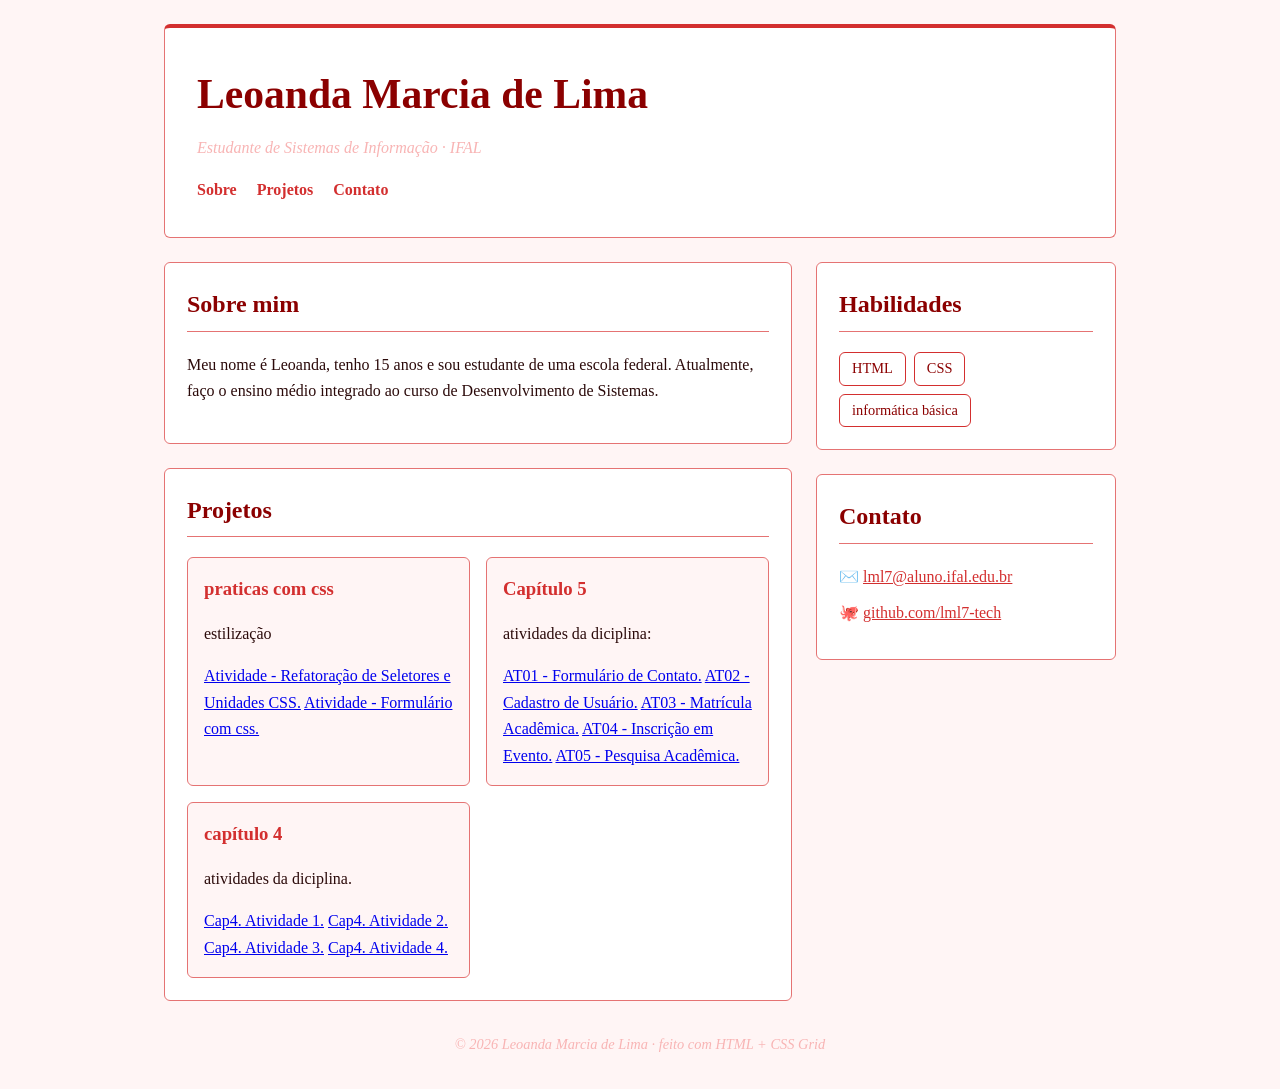
<file: index.html>
<!DOCTYPE html>
<!-- ============================================================
     TEMPLATE — Página pessoal com CSS Grid
     Programação Web / Introdução às Tecnologias Web — IFAL

     COMO USAR:
     1) Copie ESTE index.html para o seu repositório (não mude a estrutura).
     2) Escolha UM dos 3 temas de CSS (tema-1-indigo.css, tema-2-escuro.css
        ou tema-3-editorial.css) e salve-o no seu projeto como  estilo.css
        (é o nome que este HTML carrega logo abaixo).
     3) Troque os textos marcados com "TROQUE" pelo seu conteúdo.

     IMPORTANTE: o LAYOUT é feito com CSS Grid e é o mesmo nos 3 temas.
     Você escolhe a APARÊNCIA (fonte, cores, bordas), não o layout.
     ============================================================ -->
<html lang="pt-BR">

<head>
  <meta charset="UTF-8">
  <meta name="viewport" content="width=device-width, initial-scale=1.0">
  <title>Página Pessoal — Seu Nome</title>
  <!-- Salve o tema escolhido como "estilo.css" (mesma pasta deste arquivo) -->
  <link rel="stylesheet" href="estilo.css">
</head>

<body>
  <div class="pagina">

    <!-- ====== CABEÇALHO — TROQUE pelo seu nome e sua frase ====== -->
    <header class="cabecalho">
      <h1>Leoanda Marcia de Lima</h1>
      <p>Estudante de Sistemas de Informação · IFAL</p>
      <nav>
        <a href="#sobre">Sobre</a>
        <a href="#projetos">Projetos</a>
        <a href="#contato">Contato</a>
      </nav>
    </header>

    <!-- ====== CONTEÚDO PRINCIPAL ====== -->
    <main class="principal">
      <section id="sobre" class="cartao">
        <h2>Sobre mim</h2>
        <!-- TROQUE por uma breve apresentação sua -->
        <p>Meu nome é Leoanda, tenho 15 anos e sou estudante de uma escola federal.
           Atualmente, faço o ensino médio integrado ao curso de Desenvolvimento de Sistemas.</p>
      </section>

      <section id="projetos" class="cartao">
        <h2>Projetos</h2>
        <!-- Galeria com Grid: cada .projeto é um card; adicione/remova à vontade -->
        <div class="projetos">
          <article class="projeto">
            <h3>praticas com css</h3>
            <p> estilização</p>
            <a href="Cap07/atv01.html">Atividade - Refatoração de Seletores e Unidades CSS.</a>
           <a href="atividade-css01-sala">Atividade - Formulário com css.</a>
      
          </article>
          <article class="projeto">
            <h3>Capítulo 5</h3>
            <p>atividades da diciplina:</p>
            <a href="Cap5-at01.html">AT01 - Formulário de Contato.</a>
            <a href="Cap5-at02.html">AT02 - Cadastro de Usuário.</a>
            <a href="Cap5-at03.html">AT03 - Matrícula Acadêmica.</a>
            <a href="Cap5-at04.html">AT04 - Inscrição em Evento.</a>
            <a href="Cap5-at05.html">AT05 - Pesquisa Acadêmica.</a>
          </article>
          <article class="projeto">
            <h3>capítulo 4</h3>
            <p> atividades da diciplina.</p>
            <a href="capitulo04-at1.html">Cap4. Atividade 1.</a>
            <a href="capitulo04-at2.html">Cap4. Atividade 2.</a>
            <a href="capitulo04-at3.html">Cap4. Atividade 3.</a>
            <a href="capitulo04-at4.html">Cap4. Atividade 4.</a>
          </article>
        </div>
      </section>
    </main>

    <!-- ====== BARRA LATERAL ====== -->
    <aside class="lateral">
      <section class="cartao">
        <h2>Habilidades</h2>
        <!-- TROQUE pelas suas habilidades -->
        <ul class="habilidades">
          <li>HTML</li>
          <li>CSS</li>
          <li>informática básica</li>
        </ul>
      </section>

      <section id="contato" class="cartao">
        <h2>Contato</h2>
        <!-- TROQUE pelos seus links -->
        <ul class="contato">
          <li>✉️ <a href="mailto:lml7@aluno.ifal.edu.br">lml7@aluno.ifal.edu.br</a></li>
          <li>🐙 <a href="https://github.com/lml7-tech">github.com/lml7-tech</a></li>
        </ul>
      </section>
    </aside>

    <!-- ====== RODAPÉ — TROQUE o nome ====== -->
    <footer class="rodape">© 2026 Leoanda Marcia de Lima · feito com HTML + CSS Grid</footer>

  </div>
</body>

</html>
</file>
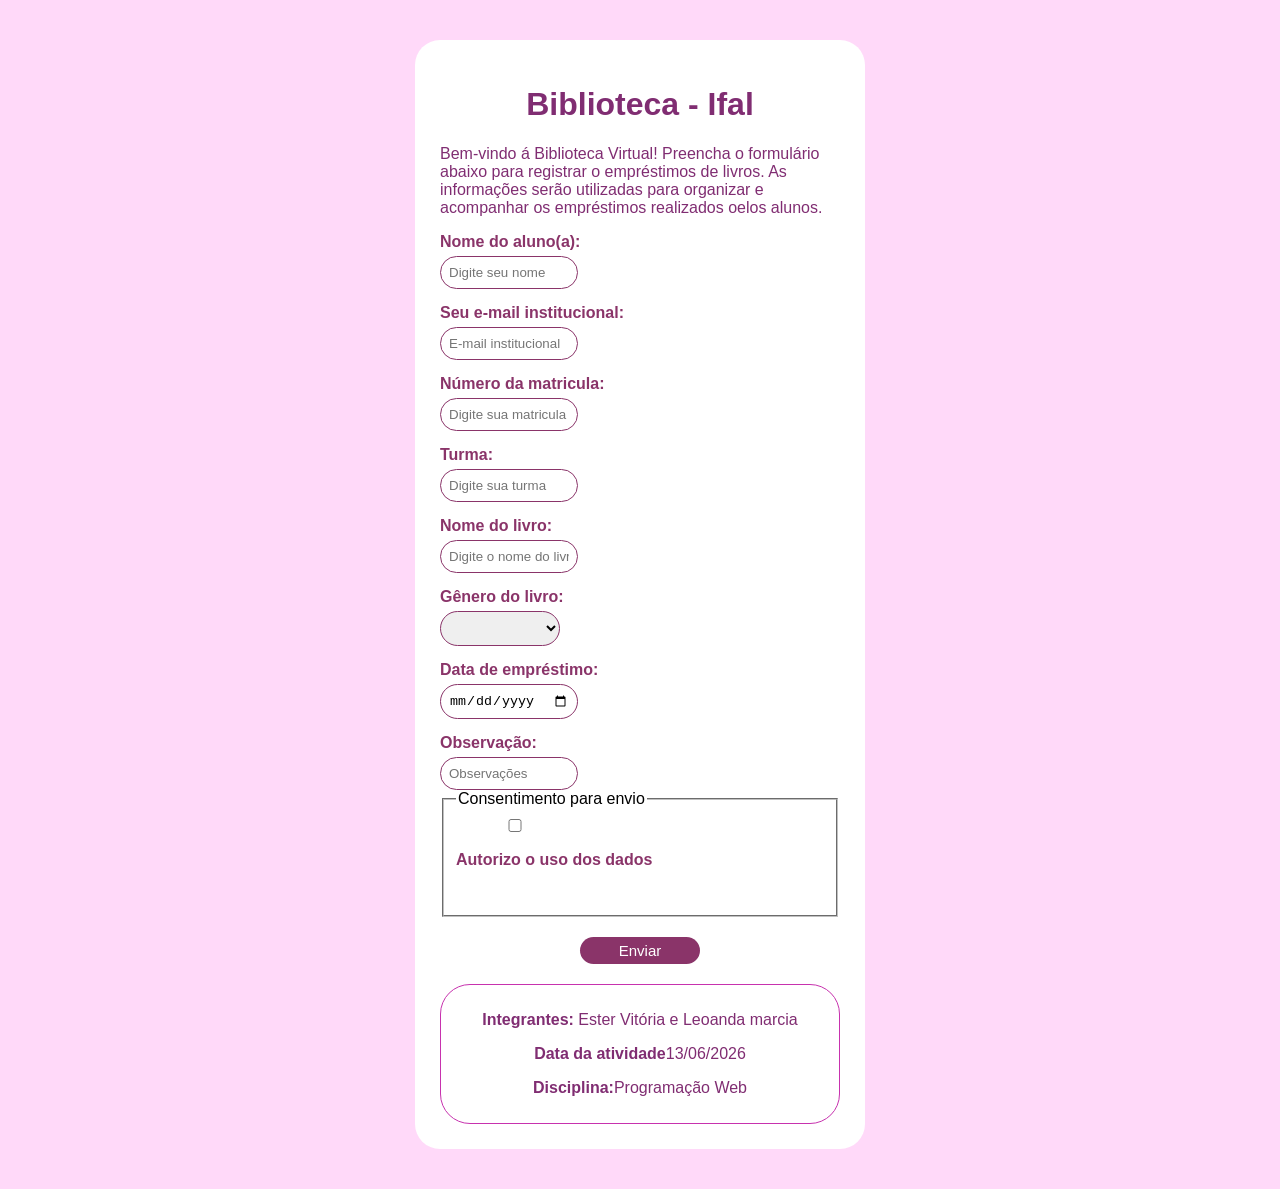
<file: atividade-css01-sala/index.html>
<!DOCTYPE html>
<html lang="pt-BR">
<head>
<meta charset="UTF-8">
<title> Formulario da biblioteca</title>
<link rel="stylesheet" href="style.css">
</head>

<body>
    <div class="container">
   <h1>Biblioteca - Ifal</h1>
		<p> Bem-vindo á Biblioteca Virtual! Preencha o formulário abaixo para registrar o empréstimos de livros.
		As informações serão utilizadas para organizar e acompanhar os empréstimos realizados oelos alunos.</p>
    <form>
      <label for="nome"> Nome do aluno(a): </label>
      <input type="text" id="nome" name="nome" placeholder="Digite seu nome">

		<label for="nome">Seu e-mail institucional: </label>
      <input type="text" id="e-mail" name="e-mail" placeholder="E-mail institucional">

		<label for="nome">Número da matricula: </label>
      <input type="text" id="matricula" name="madricula" placeholder="Digite sua matricula">
       
        <label for="turma"> Turma: </label>
      <input type="text" id="turma" placeholder="Digite sua turma">
     
      <label for="livro"> Nome do livro: </label>
      <input type="text" id="livro" placeholder="Digite o nome do livro">
      <label for="genero"> Gênero do livro: </label>
      <select id="genero" name="genero">
       
	<option> </option>
    <option> Romace </option>
    <option> Suspense </option>
    <option> Fantasia </option>
    <option> Terror </option>
	<option> Aventura </option>
	<option> Didático </option>
	 <option> outro </option>
        </select>

	<label for="data">Data de empréstimo:</label>
	<input type="date" id="data" required>
     

     
      <label for="obervacao"> Observação:</label>
         <input type="text" id="observacao" name="observacao" placeholder="Observações">

		<fieldset>
        <legend>Consentimento para envio</legend>

        <input type="checkbox" id="consentimento" name="consentimento" required>
        <label for="consentimento">Autorizo o uso dos dados</label><br><br>

        <input type="hidden" name="pesquisa_id" value="PWEB1-2026-1">

       
    </fieldset>

       
      <button type="submit"> Enviar </button>
       <footer>
		   <p><strong>Integrantes:</strong> Ester Vitória e Leoanda marcia</p>
		   <p><strong>Data da atividade</strong>13/06/2026</p>
		   <p><strong>Disciplina:</strong>Programação Web</p>
	   </footer>
     
    </form>
   </div>
   
  </body>
</html>
</file>
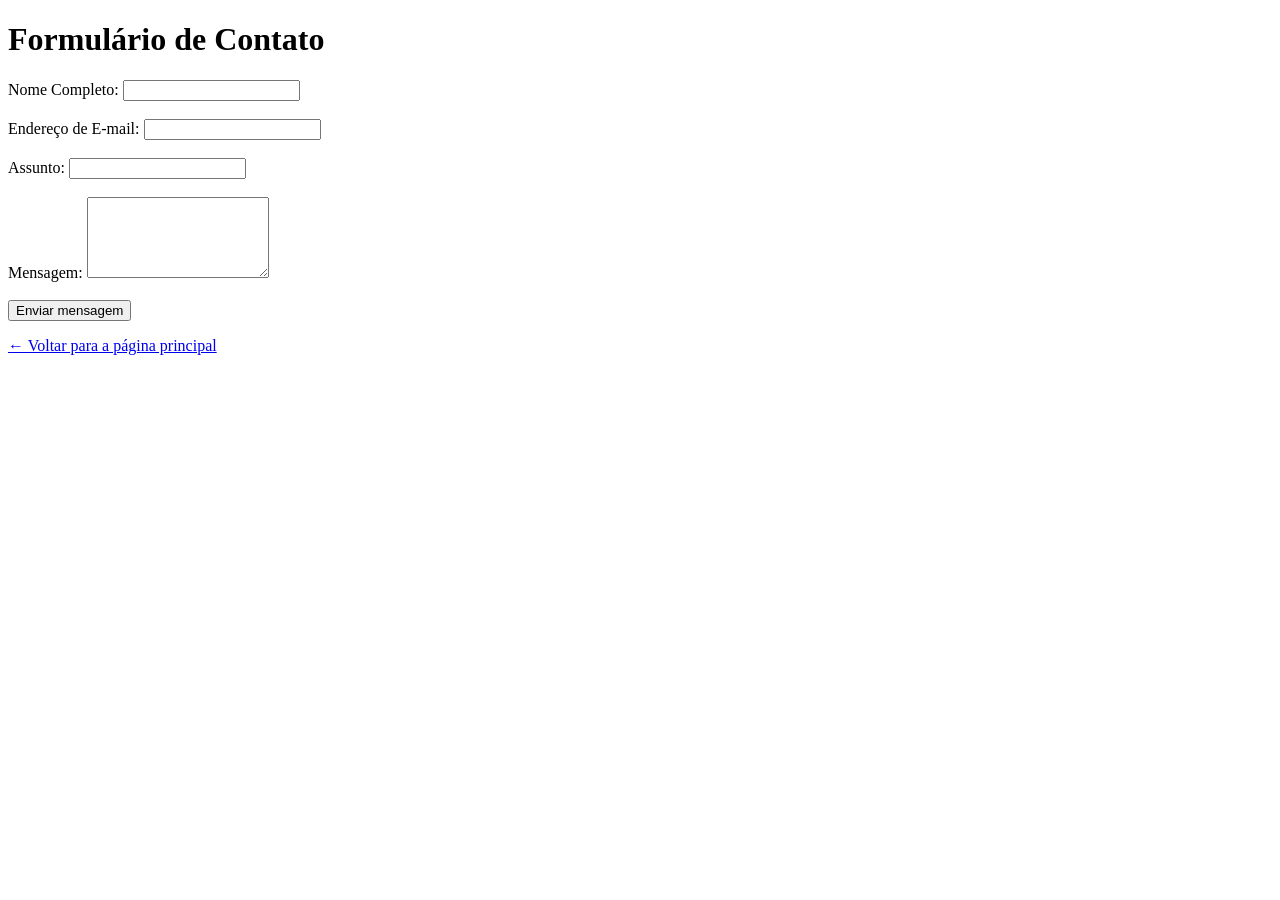
<file: Cap5-at01.html>
<!DOCTYPE html> 
<html lang="pt-BR">
 <head>
 <meta charset="UTF-8">
 <meta name="viewport" content="width=device-width, initial-scale=1.0">
 <title>AT01 — Formulário de Contato Simples</title>
 </head> 
<body>
 <h1>Formulário de Contato</h1>
 <form action="https://httpbin.org/get" method="get">
 <div>
 <label desert for="txt-nome">Nome Completo:</label>
 <input type="text" id="txt-nome" name="nome">
 </div>
 <br> 
<div>
 <label for="txt-email">Endereço de E-mail:</label> 
<input type="email" id="txt-email" name="email">
 </div>
 <br> 
<div> 
<label for="txt-assunto">Assunto:</label>
 <input type="text" id="txt-assunto" name="assunto"> 
</div> <br> <div> <label for="txt-mensagem">Mensagem:</label>
 <textarea id="txt-mensagem" name="mensagem" rows="5">
</textarea>
 </div> 
<br>

<div>
	<button type="submit">Enviar mensagem</button>
</div>

</form>
	<p><a href="../index.html">&larr; Voltar para a página principal</a></p>

</body>
</html>
</file>
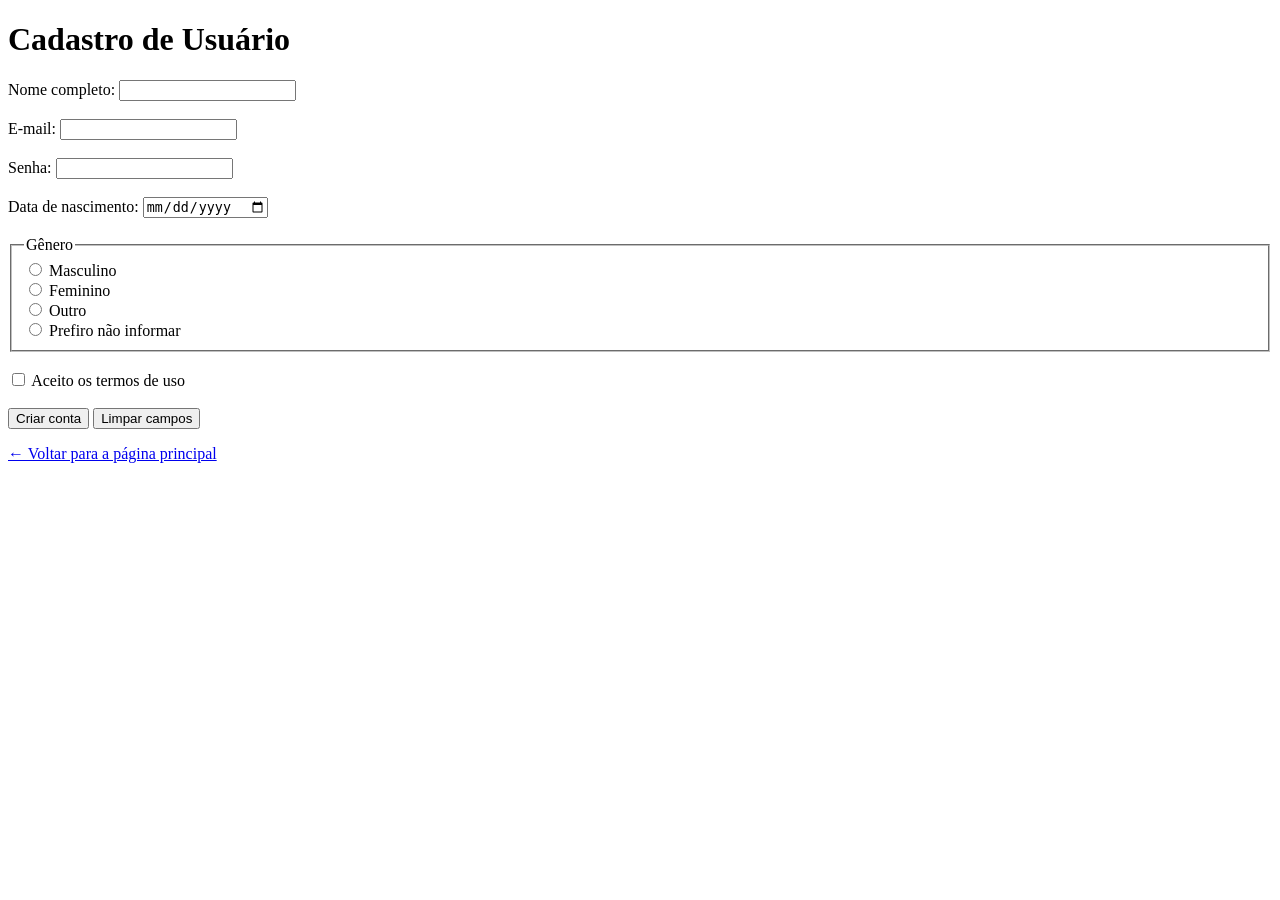
<file: Cap5-at02.html>
<!DOCTYPE html>
<html lang="pt-BR">
<head>
    <meta charset="UTF-8">
    <meta name="viewport" content="width=device-width, initial-scale=1.0">
    <title>AT02 — Cadastro de Usuário</title>
</head>
<body>

    <h1>Cadastro de Usuário</h1>

    <form action="https://httpbin.org/post" method="post">

        <div>
            <label for="txt-nome">Nome completo:</label>
            <input type="text" id="txt-nome" name="nome" required minlength="3">
        </div>
        <br>

        <div>
            <label for="txt-email">E-mail:</label>
            <input type="email" id="txt-email" name="email" required>
        </div>
        <br>

        <div>
            <label for="txt-senha">Senha:</label>
            <input type="password" id="txt-senha" name="senha" required minlength="8">
        </div>
        <br>

        <div>
            <label for="txt-nascimento">Data de nascimento:</label>
            <input type="date" id="txt-nascimento" name="nascimento" required>
        </div>
        <br>

        <fieldset>
            <legend>Gênero</legend>
            
            <div>
                <input type="radio" id="rad-masculino" name="genero" value="masculino">
                <label for="rad-masculino">Masculino</label>
            </div>
            
            <div>
                <input type="radio" id="rad-feminino" name="genero" value="feminino">
                <label for="rad-feminino">Feminino</label>
            </div>
            
            <div>
                <input type="radio" id="rad-outro" name="genero" value="outro">
                <label for="rad-outro">Outro</label>
            </div>
            
            <div>
                <input type="radio" id="rad-prefiro-nao-informar" name="genero" value="prefiro_nao_informar">
                <label for="rad-prefiro-nao-informar">Prefiro não informar</label>
            </div>
        </fieldset>
        <br>

        <div>
            <input type="checkbox" id="chk-aceite" name="text" value="sim" required>
            <label for="chk-aceite">Aceito os termos de uso</label>
        </div>
        <br>

        <div>
            <button type="submit">Criar conta</button>
            <button type="reset">Limpar campos</button>
        </div>

    </form>

<p><a href="../index.html">&larr; Voltar para a página principal</a></p>

</body>
</html>
</file>
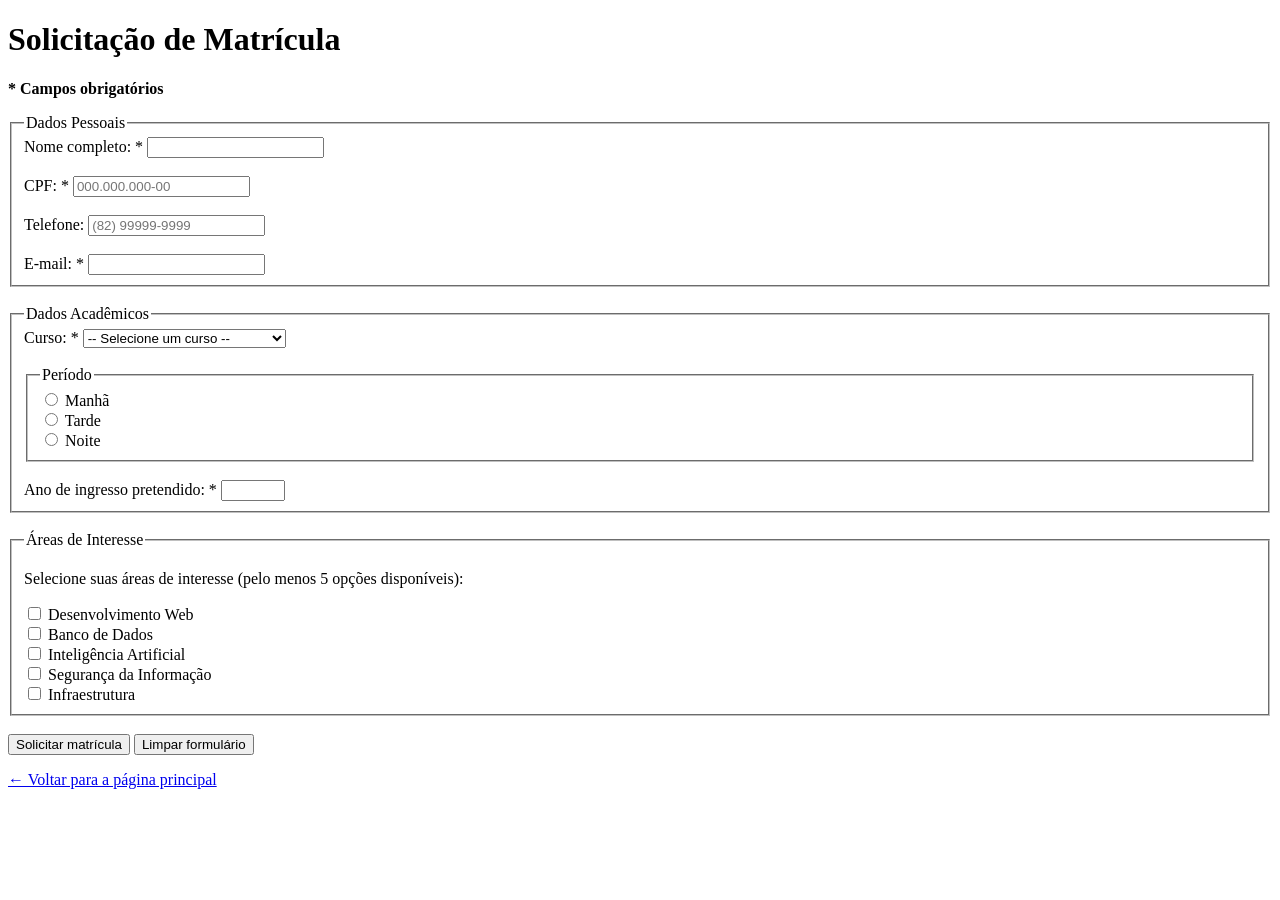
<file: Cap5-at03.html>
<!DOCTYPE html>
<html lang="pt-BR">
<head>
    <meta charset="UTF-8">
    <meta name="viewport" content="width=device-width, initial-scale=1.0">
    <title>AT03 — Formulário de Matrícula Acadêmica</title>
</head>
<body>

    <h1>Solicitação de Matrícula</h1>
    
    <p><strong>* Campos obrigatórios</strong></p>

    <form action="https://httpbin.org/post" method="post">

        <fieldset>
            <legend>Dados Pessoais</legend>
            
            <div>
                <label for="txt-nome">Nome completo: *</label>
                <input type="text" id="txt-nome" name="nome" required minlength="5" maxlength="100">
            </div>
            <br>

            <div>
                <label for="txt-cpf">CPF: *</label>
                <input type="text" id="txt-cpf" name="cpf" required 
                       pattern="\d{3}\.\d{3}\.\d{3}-\d{2}" 
                       placeholder="000.000.000-00" 
                       title="CPF no formato 000.000.000-00">
            </div>
            <br>

            <div>
                <label for="txt-telefone">Telefone:</label>
                <input type="tel" id="txt-telefone" name="telefone" 
                       pattern="\(\d{2}\)\s\d{4,5}-\d{4}" 
                       placeholder="(82) 99999-9999">
            </div>
            <br>

            <div>
                <label for="txt-email">E-mail: *</label>
                <input type="email" id="txt-email" name="email" required>
            </div>
        </fieldset>
        <br>

        <fieldset>
            <legend>Dados Acadêmicos</legend>
            
            <div>
                <label for="sel-curso">Curso: *</label>
                <select id="sel-curso" name="curso" required>
                    <option value="">-- Selecione um curso --</option>
                    
                    <optgroup label="Computação">
                        <option value="sistemas_de_informacao">Sistemas de Informação</option>
                        <option value="ciencia_da_computacao">Ciência da Computação</option>
                        <option value="engenharia_da_computacao">Engenharia da Computação</option>
                    </optgroup>
                    
                    <optgroup label="Gestão">
                        <option value="administracao">Administração</option>
                        <option value="ciencias_contabeis">Ciências Contábeis</option>
                    </optgroup>
                </select>
            </div>
            <br>

            <fieldset>
                <legend>Período</legend>
                <div>
                    <input type="radio" id="rad-manha" name="periodo" value="manha">
                    <label for="rad-manha">Manhã</label>
                </div>
                <div>
                    <input type="radio" id="rad-tarde" name="periodo" value="tarde">
                    <label for="rad-tarde">Tarde</label>
                </div>
                <div>
                    <input type="radio" id="rad-noite" name="periodo" value="noite">
                    <label for="rad-noite">Noite</label>
                </div>
            </fieldset>
            <br>

            <div>
                <label for="num-ingresso">Ano de ingresso pretendido: *</label>
                <input type="number" id="num-ingresso" name="ano_ingresso" min="2025" max="2030" required>
            </div>
        </fieldset>
        <br>

        <fieldset>
            <legend>Áreas de Interesse</legend>
            <p>Selecione suas áreas de interesse (pelo menos 5 opções disponíveis):</p>
            
            <div>
                <input type="checkbox" id="chk-devweb" name="interesses[]" value="desenvolvimento_web">
                <label for="chk-devweb">Desenvolvimento Web</label>
            </div>
            <div>
                <input type="checkbox" id="chk-bd" name="interesses[]" value="banco_de_dados">
                <label for="chk-bd">Banco de Dados</label>
            </div>
            <div>
                <input type="checkbox" id="chk-ia" name="interesses[]" value="inteligencia_artificial">
                <label for="chk-ia">Inteligência Artificial</label>
            </div>
            <div>
                <input type="checkbox" id="chk-seg" name="interesses[]" value="seguranca_da_informacao">
                <label for="chk-seg">Segurança da Informação</label>
            </div>
            <div>
                <input type="checkbox" id="chk-infra" name="interesses[]" value="infraestrutura">
                <label for="chk-infra">Infraestrutura</label>
            </div>
        </fieldset>
        <br>

        <div>
            <button type="submit">Solicitar matrícula</button>
            <button type="reset">Limpar formulário</button>
        </div>

    </form>
    
<p><a href="../index.html">&larr; Voltar para a página principal</a></p>

</body>
</html>
</file>
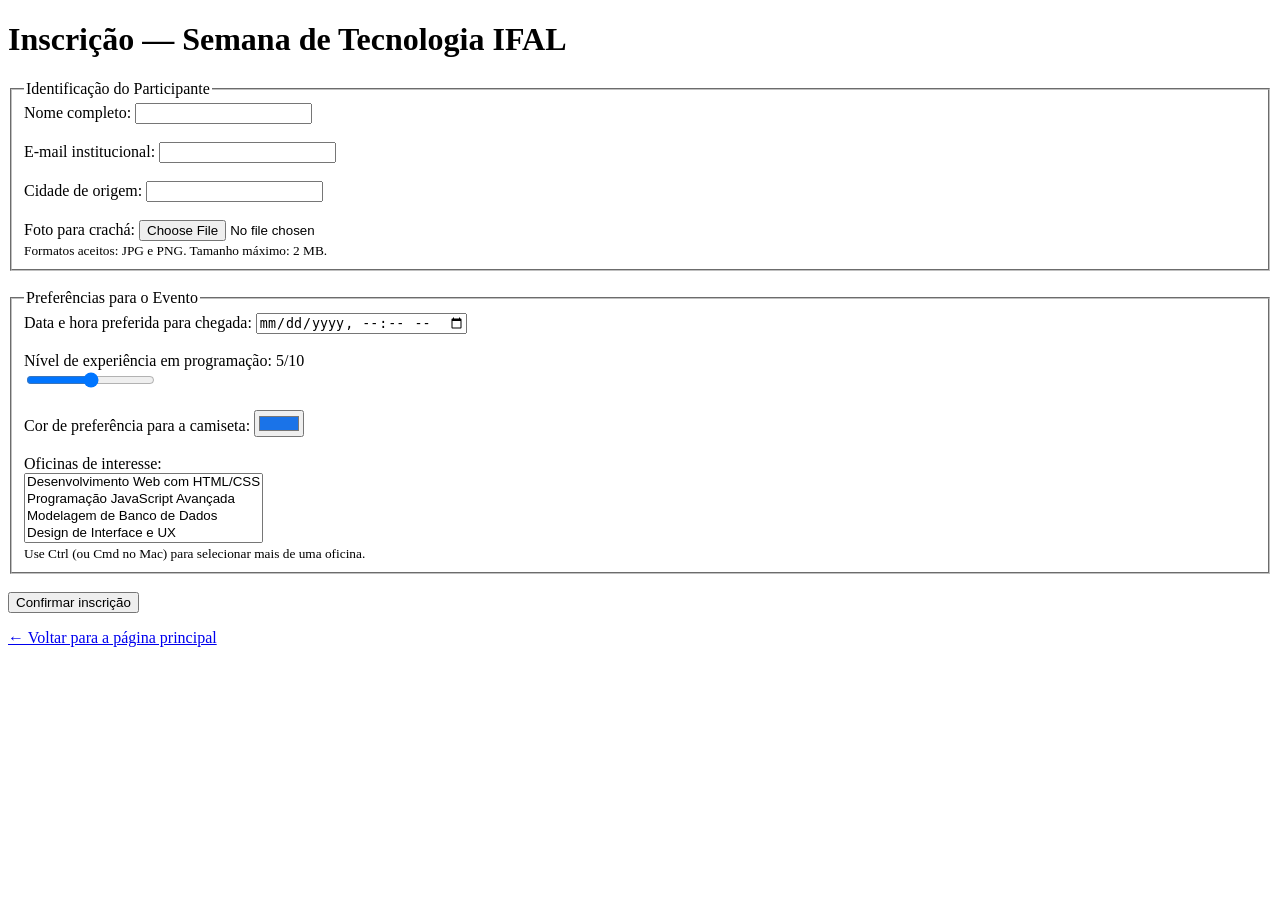
<file: Cap5-at04.html>
<!DOCTYPE html>
<html lang="pt-BR">
<head>
    <meta charset="UTF-8">
    <meta name="viewport" content="width=device-width, initial-scale=1.0">
    <title>AT04 — Inscrição em Evento com Campos Avançados</title>
</head>
<body>

    <h1>Inscrição — Semana de Tecnologia IFAL</h1>

    <form action="https://httpbin.org/post" method="post" enctype="multipart/form-data">

        <input type="hidden" name="edic_ao" value="2026">

        <fieldset>
            <legend>Identificação do Participante</legend>

            <div>
                <label for="txt-nome">Nome completo:</label>
                <input type="text" id="txt-nome" name="nome" required>
            </div>
            <br>

            <div>
                <label for="txt-email">E-mail institucional:</label>
                <input type="email" id="txt-email" name="email" required>
            </div>
            <br>

            <div>
                <label for="txt-cidade">Cidade de origem:</label>
                <input type="text" id="txt-cidade" name="cidade" list="cidades-alagoas">
                
                <datalist id="cidades-alagoas">
                    <option value="Maceió">
                    <option value="Arapiraca">
                    <option value="Palmeira dos Índios">
                    <option value="Rio Largo">
                    <option value="Penedo">
                    <option value="União dos Palmares">
                    <option value="Delmiro Gouveia">
                    <option value="Santana do Ipanema">
                </datalist>
            </div>
            <br>

            <div>
                <label for="file-foto">Foto para crachá:</label>
                <input type="file" id="file-foto" name="foto" accept="image/jpeg, image/png" aria-describedby="instrucao-foto">
                <br>
                <small id="instrucao-foto">Formatos aceitos: JPG e PNG. Tamanho máximo: 2 MB.</small>
            </div>
        </fieldset>
        <br>

        <fieldset>
            <legend>Preferências para o Evento</legend>

            <div>
                <label for="date-chegada">Data e hora preferida para chegada:</label>
                <input type="datetime-local" id="date-chegada" name="chegada">
            </div>
            <br>

            <div>
                <label for="experiencia">
                    Nível de experiência em programação: <span id="valor-experiencia">5</span>/10
                </label>
                <br>
                <input type="range" id="experiencia" name="experiencia" min="0" max="10" step="1" value="5" 
                       oninput="document.getElementById('valor-experiencia').textContent = this.value">
            </div>
            <br>

            <div>
                <label for="color-camiseta">Cor de preferência para a camiseta:</label>
                <input type="color" id="color-camiseta" name="cor_camiseta" value="#1a73e8">
            </div>
            <br>

            <div>
                <label for="sel-oficinas">Oficinas de interesse:</label>
                <br>
                <select id="sel-oficinas" name="oficinas[]" multiple size="4" aria-describedby="instrucao-oficinas">
                    <option value="web">Desenvolvimento Web com HTML/CSS</option>
                    <option value="js">Programação JavaScript Avançada</option>
                    <option value="banco">Modelagem de Banco de Dados</option>
                    <option value="ux">Design de Interface e UX</option>
                    <option value="segurança">Introdução a Cibersegurança</option>
                </select>
                <br>
                <small id="instrucao-oficinas">Use Ctrl (ou Cmd no Mac) para selecionar mais de uma oficina.</small>
            </div>
        </fieldset>
        <br>

        <div>
            <button type="submit">Confirmar inscrição</button>
        </div>

    </form>
    
<p><a href="../index.html">&larr; Voltar para a página principal</a></p>
    
</body>
    
</html>
</file>
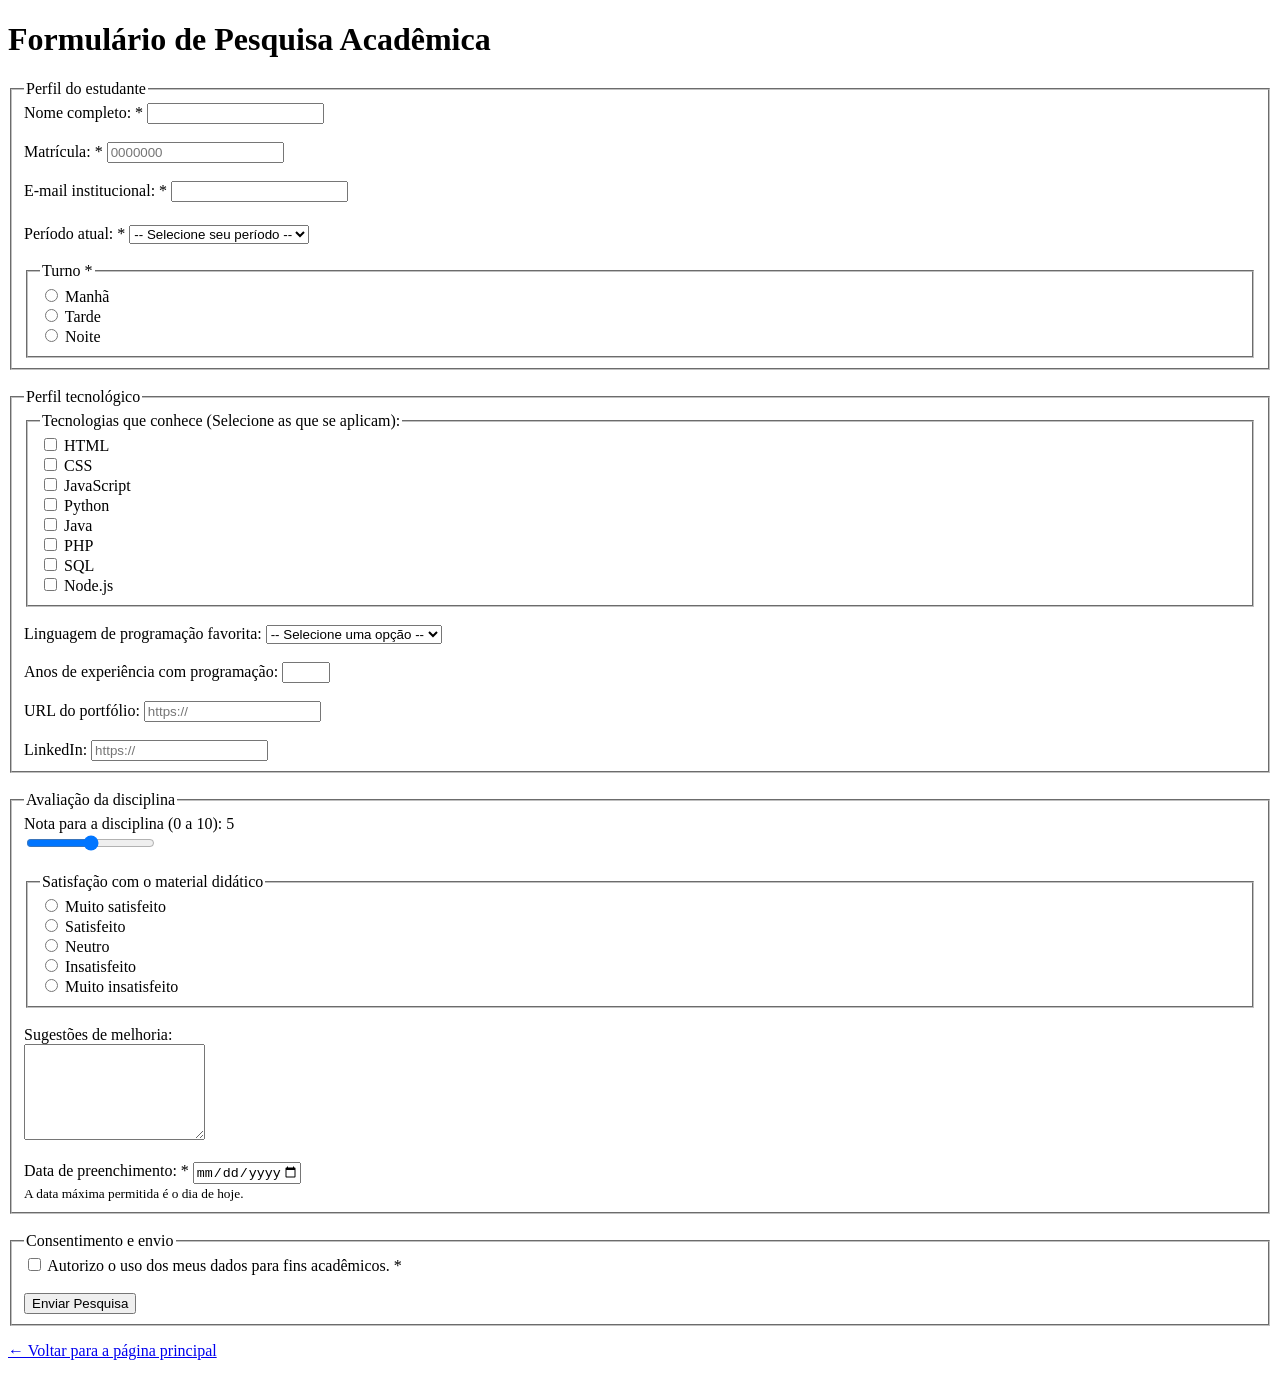
<file: Cap5-at05.html>
<!DOCTYPE html>
<html lang="pt-BR">
<head>
    <meta charset="UTF-8">
    <meta name="viewport" content="width=device-width, initial-scale=1.0">
    <title>PWEB1 - Cap. 05 - AT05 - Formulário de Pesquisa Acadêmica</title>
</head>
<body>

    <header>
        <h1>Formulário de Pesquisa Acadêmica</h1>
           </header>

    <main>
      
        <form action="https://httpbin.org/post" method="post" novalidate>

            <fieldset>
                <legend>Perfil do estudante</legend>

                <div>
                    <label for="nome">Nome completo: *</label>
                    <input type="text" id="nome" name="nome" required aria-required="true" autocomplete="name">
                </div>
                <br>

                <div>
                    <label for="matricula">Matrícula: *</label>
                    <input type="text" id="matricula" name="matricula" required aria-required="true" pattern="\d{7}" placeholder="0000000">
                </div>
                <br>

                <div>
                    <label for="email">E-mail institucional: <span aria-hidden="true">*</span></label>
                    <input type="email" 
                           id="email" 
                           name="email" 
                           required 
                           aria-required="true" 
                           aria-invalid="false" 
                           aria-describedby="erro-email" 
                           autocomplete="email"
                           onblur="validarEmail(this)">
                    <p id="erro-email" role="alert" style="color: red; margin: 5px 0 0 0;"></p>
                </div>
                <br>

                <div>
                    <label for="periodo">Período atual: *</label>
                    <select id="periodo" name="periodo" required aria-required="true">
                        <option value="">-- Selecione seu período --</option>
                        <option value="1">1º período</option>
                        <option value="2">2º período</option>
                        <option value="3">3º período</option>
                        <option value="4">4º período</option>
                        <option value="5">5º período</option>
                        <option value="6">6º período</option>
                        <option value="7">7º período</option>
                        <option value="8">8º período</option>
                    </select>
                </div>
                <br>

                <fieldset>
                    <legend>Turno *</legend>
                    <div>
                        <input type="radio" id="turno-manha" name="turno" value="Manhã" required aria-required="true">
                        <label for="turno-manha">Manhã</label>
                    </div>
                    <div>
                        <input type="radio" id="turno-tarde" name="turno" value="Tarde">
                        <label for="turno-tarde">Tarde</label>
                    </div>
                    <div>
                        <input type="radio" id="turno-noite" name="turno" value="Noite">
                        <label for="turno-noite">Noite</label>
                    </div>
                </fieldset>
            </fieldset>
            <br>

            <fieldset>
                <legend>Perfil tecnológico</legend>

                <fieldset>
                    <legend>Tecnologias que conhece (Selecione as que se aplicam):</legend>
                    <div>
                        <input type="checkbox" id="tech-html" name="tecnologias[]" value="HTML">
                        <label for="tech-html">HTML</label>
                    </div>
                    <div>
                        <input type="checkbox" id="tech-css" name="tecnologias[]" value="CSS">
                        <label for="tech-css">CSS</label>
                    </div>
                    <div>
                        <input type="checkbox" id="tech-js" name="tecnologias[]" value="JavaScript">
                        <label for="tech-js">JavaScript</label>
                    </div>
                    <div>
                        <input type="checkbox" id="tech-python" name="tecnologias[]" value="Python">
                        <label for="tech-python">Python</label>
                    </div>
                    <div>
                        <input type="checkbox" id="tech-java" name="tecnologias[]" value="Java">
                        <label for="tech-java">Java</label>
                    </div>
                    <div>
                        <input type="checkbox" id="tech-php" name="tecnologias[]" value="PHP">
                        <label for="tech-php">PHP</label>
                    </div>
                    <div>
                        <input type="checkbox" id="tech-sql" name="tecnologias[]" value="SQL">
                        <label for="tech-sql">SQL</label>
                    </div>
                    <div>
                        <input type="checkbox" id="tech-node" name="tecnologias[]" value="Node.js">
                        <label for="tech-node">Node.js</label>
                    </div>
                </fieldset>
                <br>

                <div>
                    <label for="linguagem-favorita">Linguagem de programação favorita:</label>
                    <select id="linguagem-favorita" name="linguagem_favorita">
                        <option value="">-- Selecione uma opção --</option>
                        <optgroup label="Estruturado / Imperativo">
                            <option value="C">C</option>
                        </optgroup>
                        <optgroup label="Orientado a Objetos">
                            <option value="Java">Java</option>
                            <option value="C#">C#</option>
                        </optgroup>
                        <optgroup label="Multiparadigma">
                            <option value="JavaScript">JavaScript</option>
                            <option value="Python">Python</option>
                        </optgroup>
                    </select>
                </div>
                <br>

                <div>
                    <label for="anos-experiencia">Anos de experiência com programação:</label>
                    <input type="number" id="anos-experiencia" name="anos_experiencia" min="0" max="30">
                </div>
                <br>

                <div>
                    <label for="portfolio">URL do portfólio:</label>
                    <input type="url" id="portfolio" name="portfolio" placeholder="https://">
                </div>
                <br>

                <div>
                    <label for="linkedin">LinkedIn:</label>
                    <input type="url" id="linkedin" name="linkedin" placeholder="https://">
                </div>
            </fieldset>
            <br>

            <fieldset>
                <legend>Avaliação da disciplina</legend>

                <div>
                    <label for="nota-disciplina">Nota para a disciplina (0 a 10): <span id="txt-nota">5</span></label>
                    <br>
                    <input type="range" id="nota-disciplina" name="nota_disciplina" min="0" max="10" value="5"
                           oninput="document.getElementById('txt-nota').textContent = this.value">
                </div>
                <br>

                <fieldset>
                    <legend>Satisfação com o material didático</legend>
                    <div>
                        <input type="radio" id="sat-muito-satisfeito" name="satisfacao_material" value="Muito satisfeito">
                        <label for="sat-muito-satisfeito">Muito satisfeito</label>
                    </div>
                    <div>
                        <input type="radio" id="sat-satisfeito" name="satisfacao_material" value="Satisfeito">
                        <label for="sat-satisfeito">Satisfeito</label>
                    </div>
                    <div>
                        <input type="radio" id="sat-neutro" name="satisfacao_material" value="Neutro">
                        <label for="sat-neutro">Neutro</label>
                    </div>
                    <div>
                        <input type="radio" id="sat-insatisfeito" name="satisfacao_material" value="Insatisfeito">
                        <label for="sat-insatisfeito">Insatisfeito</label>
                    </div>
                    <div>
                        <input type="radio" id="sat-muito-insatisfeito" name="satisfacao_material" value="Muito insatisfeito">
                        <label for="sat-muito-insatisfeito">Muito insatisfeito</label>
                    </div>
                </fieldset>
                <br>

                <div>
                    <label for="sugestoes">Sugestões de melhoria:</label>
                    <br>
                    <textarea id="sugestoes" name="sugestoes" rows="6" maxlength="1000"></textarea>
                </div>
                <br>

                <div>
                    <label for="data_preenchimento">Data de preenchimento: *</label>
                    <input type="date" id="data_preenchimento" name="data_preenchimento" required aria-required="true" aria-describedby="ajuda-data">
                    <br>
                    <small id="ajuda-data">A data máxima permitida é o dia de hoje.</small>
                </div>
            </fieldset>
            <br>

            <fieldset>
                <legend>Consentimento e envio</legend>

                <div>
                    <input type="checkbox" id="consentimento" name="consentimento" required aria-required="true">
                    <label for="consentimento">Autorizo o uso dos meus dados para fins acadêmicos. *</label>
                </div>
                <br>

                <input type="hidden" name="pesquisa_id" value="PWEB1-2026-1">

                <div>
                    <button type="submit">Enviar Pesquisa</button>
                </div>
            </fieldset>
	<p><a href="../index.html">&larr; Voltar para a página principal</a></p>

        </form>
    </main>

    <script>
        // 1. Validação customizada do e-mail corporativo institucional (@ifal.edu.br)
        function validarEmail(campo) {
            const erro = document.getElementById('erro-email');
            if (!campo.value.endsWith('@ifal.edu.br')) {
                erro.textContent = 'Informe seu e-mail institucional (@ifal.edu.br)';
                campo.setAttribute('aria-invalid', 'true');
            } else {
                erro.textContent = '';
                campo.setAttribute('aria-invalid', 'false');
            }
        }

        // 2. Trava dinâmica de data máxima para impedir dias futuros
        document.getElementById('data_preenchimento').max = new Date().toISOString().split('T')[0];
    </script>

</body>
</html>
</file>
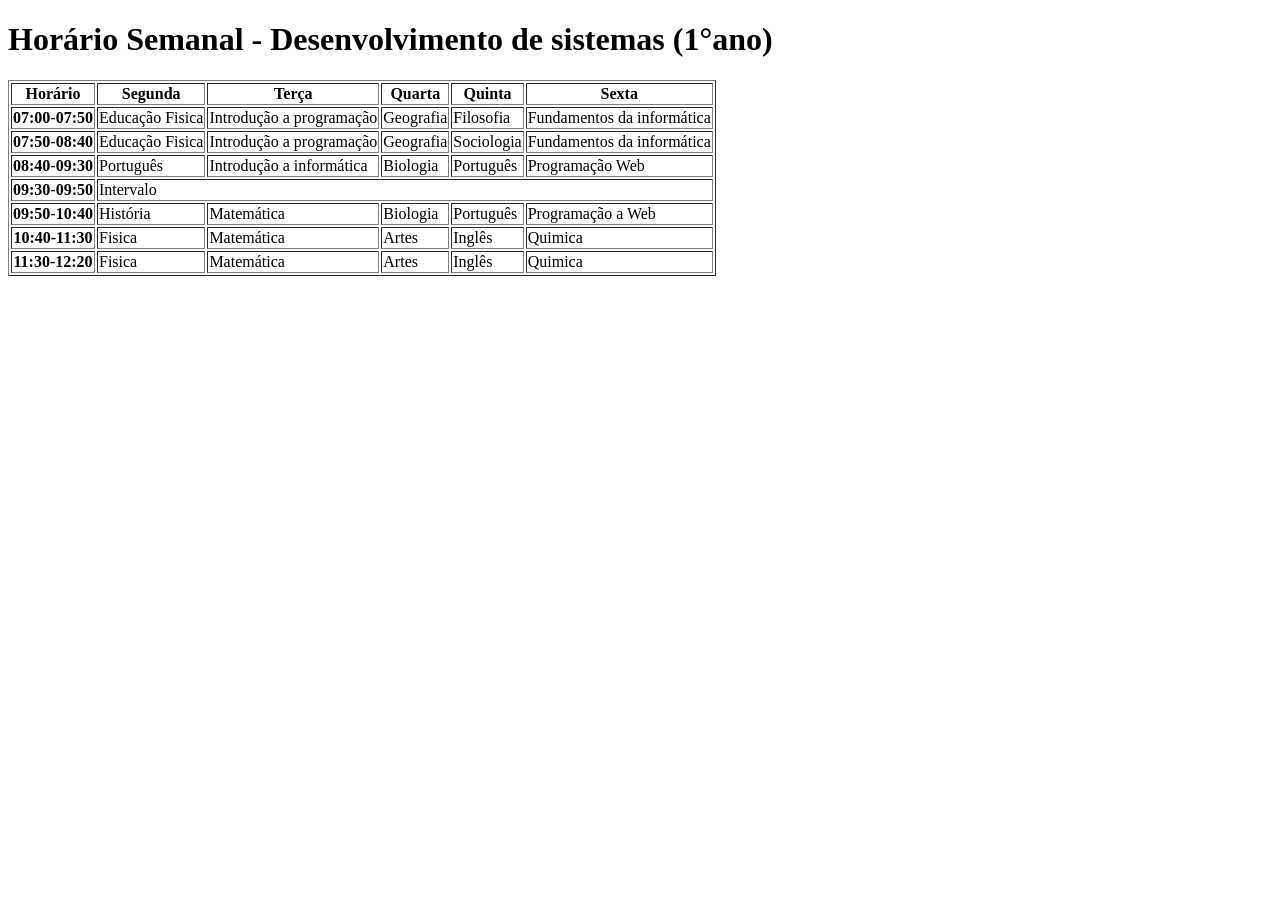
<file: capitulo04-at.html>
<!DOCTYPE html>
<html lang="pt-BR">
  <head>
    <meta charset="UTF-8">
    <title> Horário Semanal — Cap. 4 / Ativ. 1</title>
    </head>
    <body>

  <h1>Horário Semanal - Desenvolvimento de sistemas (1°ano) </h1>
 
  <table border="1">
    <tr>
      <th> Horário</th>
      <th> Segunda </th>
      <th> Terça </th>
      <th> Quarta</th>
      <th> Quinta</th>
      <th> Sexta</th>
    </tr>
   
    <tr>
      <th>07:00-07:50</th>
      <td>Educação Fisica</td>
      <td>Introdução a programação</td>
      <td>Geografia</td>
      <td>Filosofia</td>
      <td>Fundamentos da informática</td>
   </tr>
   <tr>
     <th>07:50-08:40</th>
     <td>Educação Fisica</td>
     <td>Introdução a programação</td>
     <td>Geografia</td>
     <td>Sociologia</td>
     <td> Fundamentos da informática</td>
   </tr>
   
   <tr>
     <th>08:40-09:30</th>
     <td>Português</td>
     <td> Introdução a informática</td>
     <td>Biologia</td>
     <td>Português</td>
     <td>Programação Web </td>
   </tr>
   
   <tr>
     <th>09:30-09:50</th>
     <td colspan="5" >Intervalo </td>
   </tr>
   
   <tr>
     <th>09:50-10:40</th>
     <td>História</td>
     <td>Matemática</td>
     <td>Biologia</td>
     <td>Português</td>
     <td>Programação a Web</td>
   </tr>
   
    <tr>
      <th>10:40-11:30</th>
      <td>Fisica</td>
      <td>Matemática</td>
      <td>Artes</td>
      <td>Inglês</td>
      <td> Quimica</td>
    </tr>
   
    <tr>
      <th>11:30-12:20</th>
      <td>Fisica</td>
      <td>Matemática</td>
      <td>Artes</td>
      <td>Inglês</td>
      <td>Quimica</td>
    </tr>
   
  </table>
 
 
 <br>
 
 
 
 </body>
 
</html>
</file>
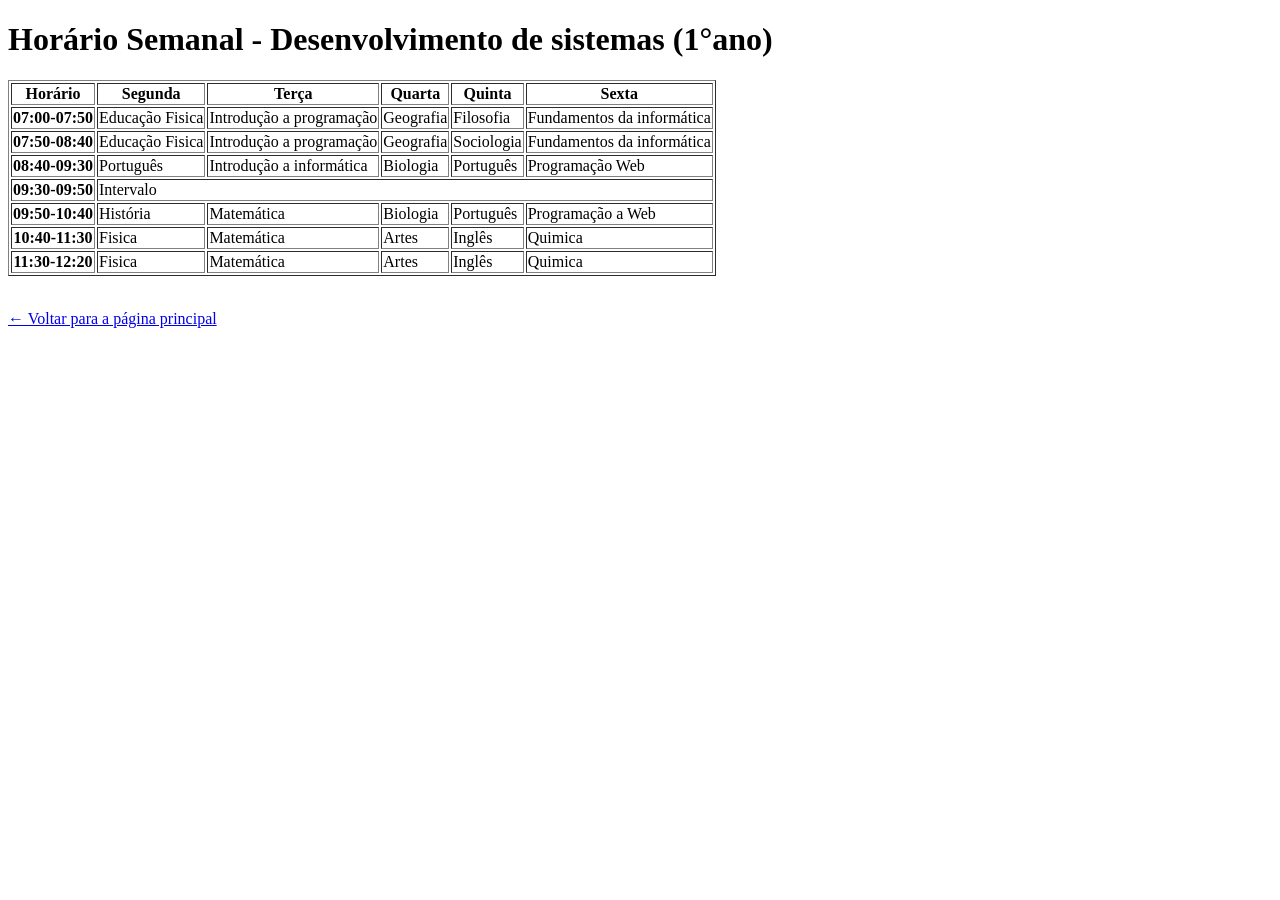
<file: capitulo04-at1.html>
<!DOCTYPE html>
<html lang="pt-BR">
  <head>
    <meta charset="UTF-8">
    <title> Horário Semanal — Cap. 4 / Ativ. 1</title>
    </head>
    <body>

  <h1>Horário Semanal - Desenvolvimento de sistemas (1°ano) </h1>
 
  <table border="1">
    <tr>
      <th> Horário</th>
      <th> Segunda </th>
      <th> Terça </th>
      <th> Quarta</th>
      <th> Quinta</th>
      <th> Sexta</th>
    </tr>
   
    <tr>
      <th>07:00-07:50</th>
      <td>Educação Fisica</td>
      <td>Introdução a programação</td>
      <td>Geografia</td>
      <td>Filosofia</td>
      <td>Fundamentos da informática</td>
   </tr>
   <tr>
     <th>07:50-08:40</th>
     <td>Educação Fisica</td>
     <td>Introdução a programação</td>
     <td>Geografia</td>
     <td>Sociologia</td>
     <td> Fundamentos da informática</td>
   </tr>
   
   <tr>
     <th>08:40-09:30</th>
     <td>Português</td>
     <td> Introdução a informática</td>
     <td>Biologia</td>
     <td>Português</td>
     <td>Programação Web </td>
   </tr>
   
   <tr>
     <th>09:30-09:50</th>
     <td colspan="5" >Intervalo </td>
   </tr>
   
   <tr>
     <th>09:50-10:40</th>
     <td>História</td>
     <td>Matemática</td>
     <td>Biologia</td>
     <td>Português</td>
     <td>Programação a Web</td>
   </tr>
   
    <tr>
      <th>10:40-11:30</th>
      <td>Fisica</td>
      <td>Matemática</td>
      <td>Artes</td>
      <td>Inglês</td>
      <td> Quimica</td>
    </tr>
   
    <tr>
      <th>11:30-12:20</th>
      <td>Fisica</td>
      <td>Matemática</td>
      <td>Artes</td>
      <td>Inglês</td>
      <td>Quimica</td>
    </tr>

  </table>
 
 <br>
 
 <p><a href="../index.html">&larr; Voltar para a página principal</a></p>
 
 </body>
 
</html>
</file>
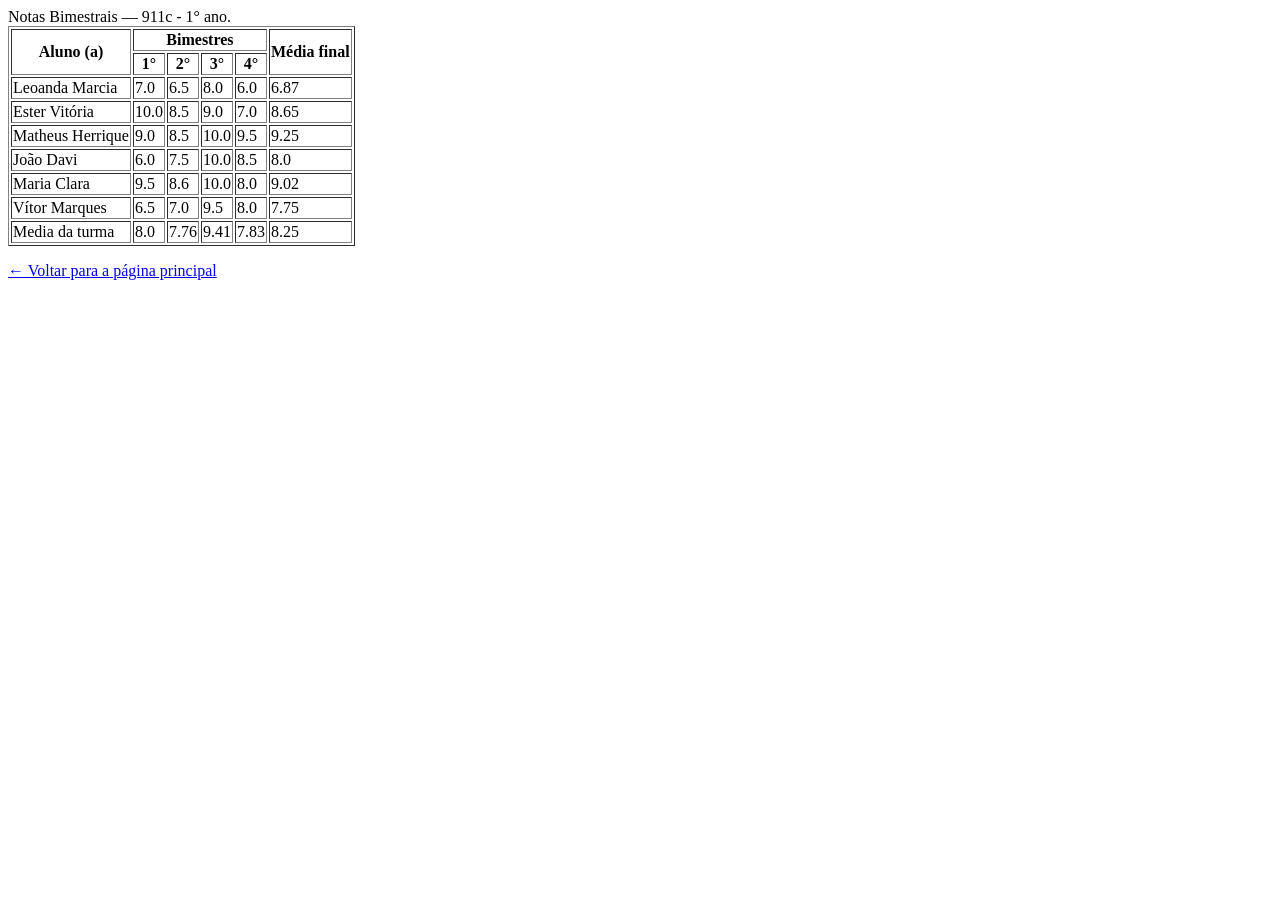
<file: capitulo04-at2.html>
<!DOCTYPE html>
<html lang="pt-BR">
  <head>
    <meta charset="UTF-8">
    <title>notas bimestrais- Cap.4 / atividade. 2 </title>
  </head>
 
  <caption> Notas Bimestrais — 911c - 1° ano.</caption>
  <table border="1">
  <thead>
    <tr>
    <th rowspan="2"> Aluno (a)</th>
    <th colspan="4">Bimestres</th>
    <th rowspan="2">Média final</th>
     </tr>
     
     <tr>
       <th scope="col"> 1°</th>
       <th scope="col"> 2°</th>
       <th scope="col"> 3°</th>
       <th scope="col"> 4°</th>
     </tr>
     </thead>
     <tbody>
       <tr>
         <td scope="row">Leoanda Marcia</td>
         <td> 7.0</td>
         <td> 6.5</td>
         <td> 8.0</td>
         <td> 6.0</td>
         <td> 6.87 </td>
         
       </tr>
       
       <tr>
         <td scope="row"> Ester Vitória </td>
         <td> 10.0</td>
         <td> 8.5</td>
         <td> 9.0</td>
         <td> 7.0</td>
         <td> 8.65</td>
       </tr>
       
       <tr>
         <td scope="row"> Matheus Herrique</td>
         <td> 9.0</td>
         <td> 8.5</td>
         <td> 10.0</td>
         <td> 9.5</td>
         <td> 9.25</td>
         
         
       </tr>
       
       <tr>
         <td scope="row"> João Davi</td>
         <td> 6.0</td>
         <td> 7.5</td>
         <td> 10.0</td>
         <td> 8.5 </td>
         <td> 8.0 </td>
         
       </tr>
       
       <tr>
         <td scope="row"> Maria Clara</td>
         <td> 9.5 </td>
         <td> 8.6</td>
         <td> 10.0</td>
         <td> 8.0</td>
         <td> 9.02 </td>
       </tr>
       
       <tr>
         <td scope="row"> Vítor Marques</td>
         <td> 6.5</td>
         <td> 7.0</td>
         <td> 9.5</td>
         <td> 8.0</td>
         <td> 7.75 </td>
       </tr>
       
     </tbody>
     
     <tfoot>
       <tr>
         <td colspan="1"> Media da turma</td>
         <td colspan="1"> 8.0 </td>
         <td colspan="1"> 7.76 </td>
         <td colspan="1"> 9.41</td>
         <td colspan="1"> 7.83 </td>
         <td colspan="1"> 8.25</td>
       </tr>
       
     </tfoot>
 
 
  </table>
  
 <p><a href="../index.html">&larr; Voltar para a página principal</a></p>
  
</html>
</file>
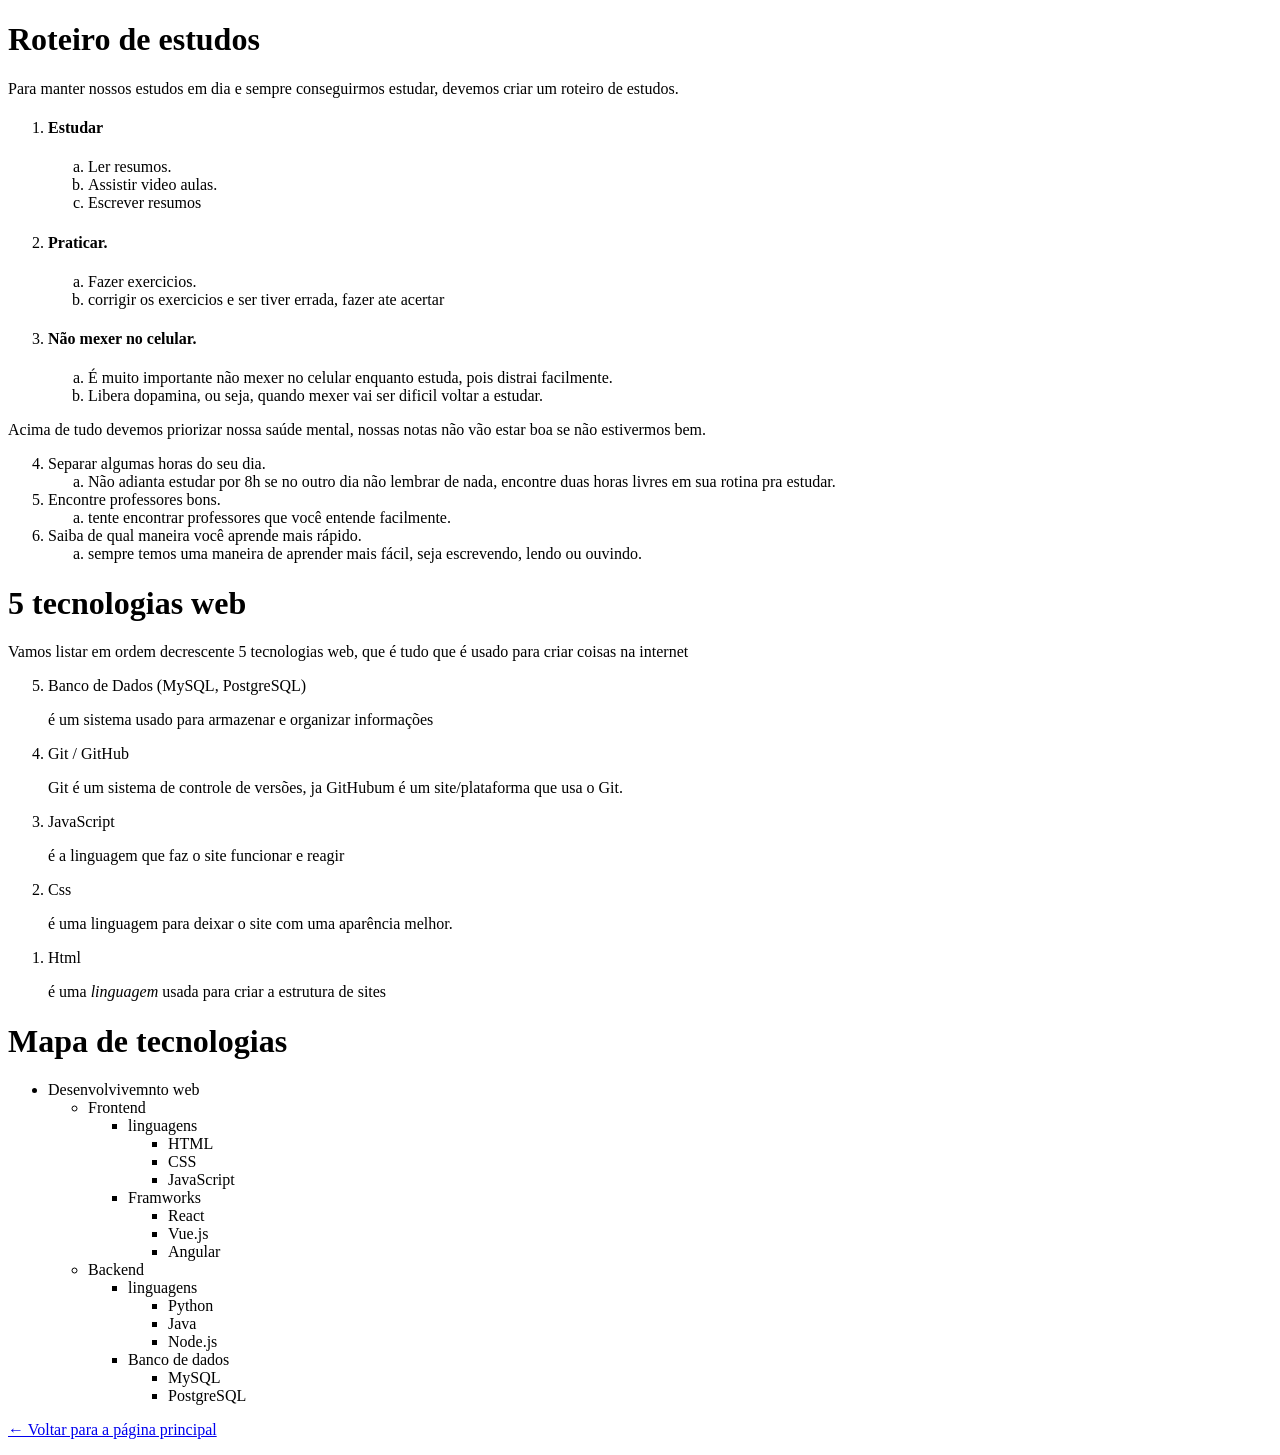
<file: capitulo04-at3.html>
<!DOCTYPE html>
<html lang="pt-BR"

<head>
  <title> lista avançada</title>
  <meta charset="UTF-8"
</head>

<body>
  <h1> Roteiro de estudos</h1>
  <p> Para manter nossos estudos em dia e sempre conseguirmos estudar, devemos criar um roteiro de estudos.</p>
 
  <ol start="1">
    <li><h4> Estudar </h4><ol type="a"> <li> Ler resumos.</li> <li> Assistir video aulas.</li> <li> Escrever resumos</li>
    </ol> </li>
   
    <li> <h4>Praticar.</h4> <ol type="a"> <li> Fazer exercicios.</li>
    <li>corrigir os exercicios e ser tiver errada, fazer ate acertar</li>
      </ol>
    </li>
   
    <li><h4> Não mexer no celular.</h4> <ol type="a"> <li> É muito importante não mexer no celular enquanto estuda, pois distrai facilmente.</li> <li> Libera dopamina, ou seja, quando mexer vai ser dificil voltar a estudar.</li>
     
    </ol>
    </li>
   
  </ol>
 
  <p>Acima de tudo devemos priorizar nossa saúde mental, nossas notas não vão estar boa se não estivermos bem.</p>
 
  <ol start="4">
  <li> Separar algumas horas do seu dia.</li> <ol type="a"> <li> Não adianta estudar por 8h se no outro dia não lembrar de nada, encontre duas horas livres em sua rotina pra estudar.</li>
  </ol>
 
  <li>
    Encontre professores bons.
  </li> <ol type="a"> <li> tente encontrar professores que você entende facilmente.</li>
  </ol>
  <li> Saiba de qual maneira você aprende mais rápido.<ol type="a" >
    <li> sempre temos uma maneira de aprender mais fácil, seja escrevendo, lendo ou ouvindo. </li>
  </ol>
  </li>
 
  </ol>
 
  <h1>5 tecnologias web</h1>
  <p> Vamos listar em ordem decrescente 5 tecnologias web, que é tudo que é usado para criar coisas na internet</p>
 
  <ol reversed="4">
    <li>Banco de Dados (MySQL, PostgreSQL) <p>é um sistema usado para armazenar e organizar informações</p></li>
   
    <li>Git / GitHub  <p>Git é um sistema de controle de versões, ja GitHubum é um site/plataforma que usa o Git.</p></li>
   
    <li>
      JavaScript <p> é a linguagem que faz o site funcionar e reagir</p>
    </li>
   
        <li>
      Css <p>é uma linguagem para deixar o site com uma aparência melhor. </p>
    </li>
   
    <li> Html <p> é uma <i> linguagem </i> usada para criar a estrutura de sites</p>
    </li>
   
   
  </ol>

<h1> Mapa de tecnologias</h1>
<ul>
  <li>Desenvolvivemnto web
  <ul> <li> Frontend <ul>
    <li> linguagens <ul>
        <li> HTML</li>
        <li> CSS </li>
        <li> JavaScript</li>
                   </ul> </li>
                     </ul>
                     <ul > <li> Framworks <ul> <li> React</li>
                     <li>Vue.js</li>
                     <li> Angular</li>
                     </ul></li></ul
   </li>
   
     </ul>
 
  <ul>
    <li>Backend
    <ul> <li> linguagens <ul> <li>Python </li>
    <li>Java</li>
    <li>Node.js</li>
    </ul></li> </ul>
   
    <ul> <li>Banco de dados<ul> <li>MySQL</li>
          <li> PostgreSQL</li>
    </ul></li></ul> </ul> </li>
  </ul>
 
 
 
  </li>
</ul>
  
 <p><a href="../index.html">&larr; Voltar para a página principal</a></p>
  
</body>
</file>
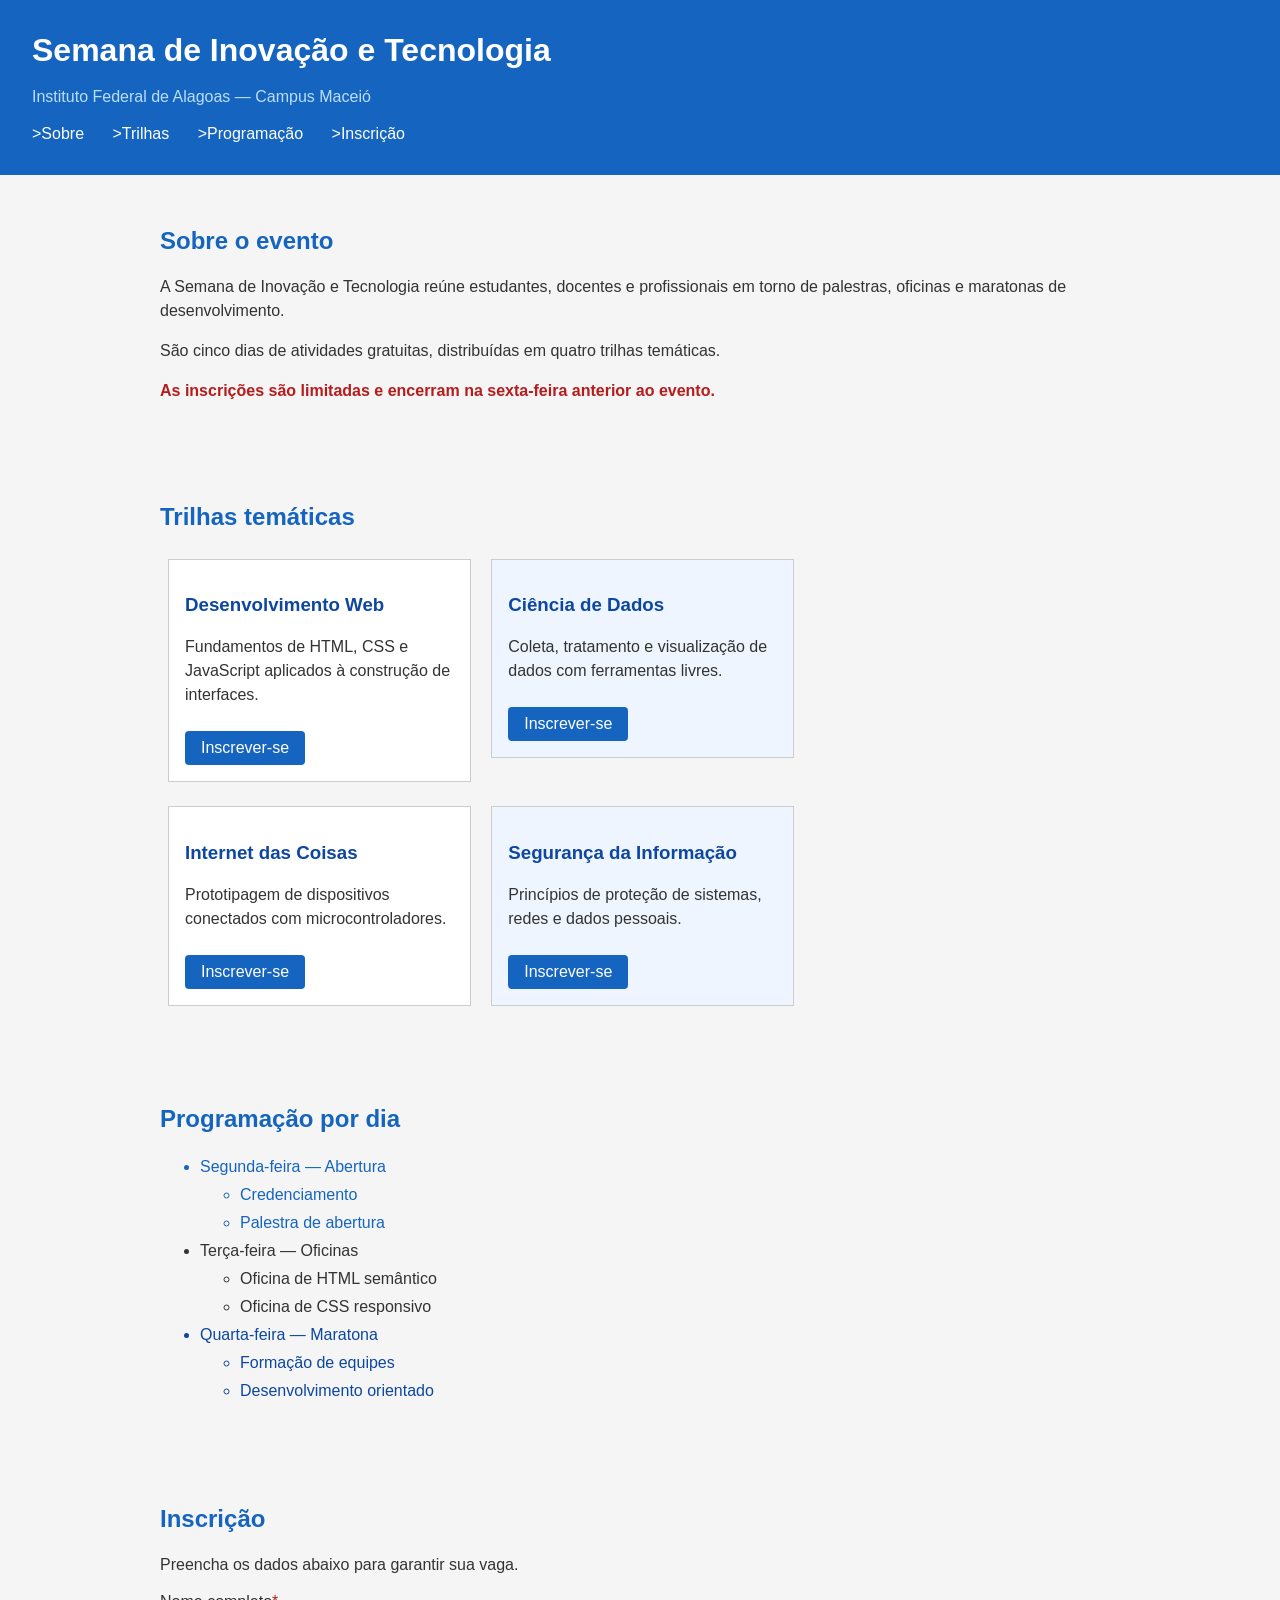
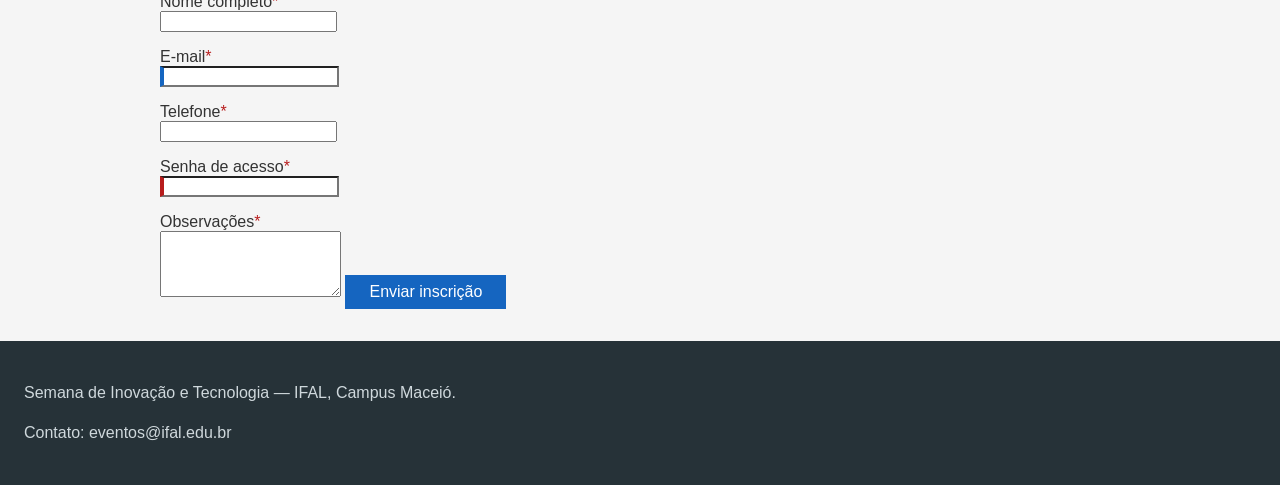
<file: Cap07/atv01.html>
<!DOCTYPE html>
<html lang="pt-BR">
<head>
  <meta charset="UTF-8">
  <meta name="viewport" content="width=device-width, initial-scale=1.0">
  <title>Semana de Inovação e Tecnologia — IFAL</title>
  <!--
    ATENÇÃO: este arquivo HTML NÃO deve ser modificado.
    Toda a atividade é resolvida exclusivamente no arquivo atv01.css.
  -->
  <link rel="stylesheet" href="atv01.css">
</head>
<body>

  <header class="cabecalho">
    <h1>Semana de Inovação e Tecnologia</h1>
    <p class="subtitulo">Instituto Federal de Alagoas — Campus Maceió</p>
    <nav class="menu">
      <ul>
        <li><a href="#sobre">Sobre</a></li>
        <li><a href="#trilhas">Trilhas</a></li>
        <li><a href="#programacao">Programação</a></li>
        <li><a href="#inscricao">Inscrição</a></li>
      </ul>
    </nav>
  </header>

  <main>

    <section id="sobre" class="secao">
      <h2>Sobre o evento</h2>
      <p>A Semana de Inovação e Tecnologia reúne estudantes, docentes e profissionais em torno de palestras, oficinas e maratonas de desenvolvimento.</p>
      <p>São cinco dias de atividades gratuitas, distribuídas em quatro trilhas temáticas.</p>
      <p class="destaque">As inscrições são limitadas e encerram na sexta-feira anterior ao evento.</p>
    </section>

    <section id="trilhas" class="secao">
      <h2>Trilhas temáticas</h2>
      <div class="grade">
        <article class="cartao">
          <h3>Desenvolvimento Web</h3>
          <p>Fundamentos de HTML, CSS e JavaScript aplicados à construção de interfaces.</p>
          <a href="#inscricao" class="botao">Inscrever-se</a>
        </article>
        <article class="cartao">
          <h3>Ciência de Dados</h3>
          <p>Coleta, tratamento e visualização de dados com ferramentas livres.</p>
          <a href="#inscricao" class="botao">Inscrever-se</a>
        </article>
        <article class="cartao">
          <h3>Internet das Coisas</h3>
          <p>Prototipagem de dispositivos conectados com microcontroladores.</p>
          <a href="#inscricao" class="botao">Inscrever-se</a>
        </article>
        <article class="cartao">
          <h3>Segurança da Informação</h3>
          <p>Princípios de proteção de sistemas, redes e dados pessoais.</p>
          <a href="#inscricao" class="botao">Inscrever-se</a>
        </article>
      </div>
    </section>

    <section id="programacao" class="secao">
      <h2>Programação por dia</h2>
      <ul class="lista-dias">
        <li>Segunda-feira — Abertura
          <ul>
            <li>Credenciamento</li>
            <li>Palestra de abertura</li>
          </ul>
        </li>
        <li>Terça-feira — Oficinas
          <ul>
            <li>Oficina de HTML semântico</li>
            <li>Oficina de CSS responsivo</li>
          </ul>
        </li>
        <li>Quarta-feira — Maratona
          <ul>
            <li>Formação de equipes</li>
            <li>Desenvolvimento orientado</li>
          </ul>
        </li>
      </ul>
    </section>

    <section id="inscricao" class="secao">
      <h2>Inscrição</h2>
      <p>Preencha os dados abaixo para garantir sua vaga.</p>
      <form class="formulario">
        <label for="nome">Nome completo</label>
        <input type="text" id="nome" name="nome">

        <label for="email">E-mail</label>
        <input type="email" id="email" name="email">

        <label for="telefone">Telefone</label>
        <input type="tel" id="telefone" name="telefone">

        <label for="senha">Senha de acesso</label>
        <input type="password" id="senha" name="senha">

        <label for="mensagem">Observações</label>
        <textarea id="mensagem" name="mensagem" rows="4"></textarea>

        <button type="submit">Enviar inscrição</button>
      </form>
    </section>

  </main>

  <footer class="rodape">
    <p>Semana de Inovação e Tecnologia — IFAL, Campus Maceió.</p>
    <p>Contato: eventos@ifal.edu.br</p>
  </footer>

</body>
</html>
</file>
<file: estilo.css>
/* ============================================================
   TEMA 3 — EDITORIAL (claro, sério, com fonte serifada)
   Para usar: salve este arquivo como  estilo.css  no seu projeto.
   Você pode mudar CORES, FONTE e BORDAS aqui.
   NÃO mexa na seção "LAYOUT (GRID)" — é o layout pedido na atividade.
   ============================================================ */

/* ---- Cores e fonte (mude à vontade) ---- */
:root {
  --cor: #d32f2f;
  --cor-escura: #8b0000;
  --texto: #2b0a0a;
  --suave: #f8b4b4;
  --fundo: #fff5f5;
  --superficie: #ffffff;
  --borda: #e57373;
  --raio: 6px;
}

body {
  margin: 0;
  font-family: Georgia, "Times New Roman", serif;
  color: var(--texto);
  background: var(--fundo);
  line-height: 1.65;
}

/* ============================================================
   LAYOUT (GRID) — NÃO MUDE
   ============================================================ */
* { box-sizing: border-box; }

.pagina {
  display: grid;
  grid-template-columns: 1fr 300px;
  grid-template-areas:
    "cabecalho cabecalho"
    "principal lateral"
    "rodape    rodape";
  gap: 24px;
  max-width: 1000px;
  margin: 0 auto;
  padding: 24px;
}

.cabecalho { grid-area: cabecalho; }
.principal { grid-area: principal; }
.lateral   { grid-area: lateral; }
.rodape    { grid-area: rodape; }

.projetos {
  display: grid;
  grid-template-columns: repeat(auto-fit, minmax(200px, 1fr));
  gap: 16px;
  margin-top: 14px;
}

@media (max-width: 640px) {
  .pagina {
    grid-template-columns: 1fr;
    grid-template-areas:
      "cabecalho"
      "principal"
      "lateral"
      "rodape";
  }
}
/* ===================== fim do LAYOUT ===================== */

/* ---- Aparência (mude à vontade) ---- */
.cabecalho {
  background: var(--superficie);
  color: var(--texto);
  padding: 32px;
  border: 1px solid var(--borda);
  border-top: 4px solid var(--cor);
  border-radius: var(--raio);
}
.cabecalho h1 { margin: 0; font-size: clamp(1.7rem, 4vw, 2.6rem); color: var(--cor-escura); }
.cabecalho p { margin: 6px 0 0; color: var(--suave); font-style: italic; }
.cabecalho nav { margin-top: 16px; display: flex; gap: 20px; flex-wrap: wrap; }
.cabecalho nav a { color: var(--cor); text-decoration: none; font-weight: bold; border-bottom: 2px solid transparent; }
.cabecalho nav a:hover { border-bottom-color: var(--cor); }

.cartao {
  background: var(--superficie);
  border: 1px solid var(--borda);
  border-radius: var(--raio);
  padding: 22px;
}
.cartao + .cartao { margin-top: 24px; }
h2 { color: var(--cor-escura); margin-top: 0; border-bottom: 1px solid var(--borda); padding-bottom: 6px; }

.projeto {
  background: var(--fundo);
  border: 1px solid var(--borda);
  border-radius: var(--raio);
  padding: 16px;
}
.projeto h3 { margin: 0 0 6px; color: var(--cor); }

.habilidades { list-style: none; padding: 0; margin: 0; display: flex; flex-wrap: wrap; gap: 8px; }
.habilidades li { background: transparent; border: 1px solid var(--cor); color: var(--cor-escura); border-radius: var(--raio); padding: 4px 12px; font-size: .9rem; }
.contato { list-style: none; padding: 0; margin: 0; }
.contato li { margin: 10px 0; }
.contato a { color: var(--cor); }
.rodape { text-align: center; color: var(--suave); padding: 8px; font-size: .9rem; font-style: italic; }
</file>
<file: atividade-css01-sala/style.css>
body {
  font-family:Arial,sans-serif;
  background-color: #ffd9f9;
  margin: 0;
  padding: 0;
}

.container{
  width: 400px;
  margin: 40px auto;
  background-color:white;
  padding: 25px;
  border-radius:25px;
}

h1{
  text-align: center;
  color:#802d72;
  }

p{
  text-aling: center;
  color: #802d72

}
label{
  display:block;
  margin-top:15px;
  font-weight:bold;
  color: #8a3469;
}

input, select, textarea{
  width: 30%;
  padding: 8px;
  margin-top: 5px;
  border: 1px solid #8a3469;
  border-radius: 50px;
}


button{
display: block;
  width:120px;
  margin:20px auto 0 auto;
  padding: 5px;
  background-color: #8a3469;
  color: white;
  border: none;
  border-radius:40px;
  font-size:15px;
  cursor:pointer;
}

button:hover{
  background-color: #c732ae
}

  footer {
    background-color: #ffffff;
    text-align: center;
    margin-top: 20px;
    padding: 10px;
    border-top: 7px solid #ccc;
    border-radius:30px;
    border: 1px solid #c732ae;
}
</file>
<file: Cap07/atv01.css>
/*===============================rem é relativo ao tamanho da fonte do elemento raiz, garantindo consistência tipográfica.
em é relativo ao tamanho da fonte do próprio elemento, ideal paraespaços internos proporcionais.
% depende do elemento pai e é indicada para layouts flexíveis e responsivos.================================*

/* ---------- Base ---------- */
body {
  font-family: Arial, Helvetica, sans-serif;
  margin: 0;
  color: #333333;
  background-color: #f5f5f5;
}

/* ---------- Cabeçalho ---------- */
.cabecalho {
  background-color: #1565c0;
  padding: 2rem;
}
/*agrupamento dos setores*/
h1, h2, h3, {
  font-weight: bold;
}

h1 {
  color: #ffffff;
  font-size: 2rem;
  margin: 0;
}

.subtitulo {
  color: #bbdefb;
  font-size: 1rem;
}

/* ---------- Menu de navegação ---------- */
.menu ul {
  list-style: none;
  padding: 0;
  margin: 1rem 0 0;
}

.menu li {
  display: inline-block;
  margin-right: 1.5rem;
}

/*descendente*/
.menu a {
  color: #ffffff;
  font-size: 1rem;
  text-decoration: none;
  transitio: 0.3s;
}

/*hover*/
.menu a:hover{
  color:bbdefb;
}
/*pseudo-elemento*/
.menu a:before{
  content:">";
}

/* ---------- Seções ---------- */
.secao {
  padding: 2rem;
  max-width: 60rem;
  margin: 0 auto;
}

h2 {
  color: #1565c0;
  font-size: 1.5rem;
}

h3 {
  color: #0d47a1;
  font-size: a.25rem;
}

p {
  font-size: 1rem;
  line-height: 1.5;
}

/*irmão adjacente*/
h2 + p {
  margin-top: 1rem;
}

.destaque {
  font-size: 1rem;
  font-weight: bold;
  color: #b71c1c;
}

/*irmão geral (~)*/
.destaque ~ p {
  background-color: #fff3e0;
  padding: 0.5rem;
}

/* ---------- Grade de trilhas ---------- */
.cartao {
  display: inline-block;
  width: 28%;
  vertical-align: top;
  border: 1px solid #cccccc;
  background-color: #ffffff;
  padding: 1em;
  margin: 0.5em;
}

/*Zebra nth-child() permite alternar estilos sem adicionar classes extras ao HTML.*/
.grade .cartao:nth-child(odd) {
  background-color: #ffffff;
}

.grade .cartao:nth-child(even) {
  background-color: #eef5ff;
}

/*todos exceto o último*/
.grade .cartao:not(last-child) {
  margin-bottom: 1em;
}

.botao {
  display: inline-block;
  background-color: #1565c0;
  color: #ffffff;
  font-size: 1rem;
  text-decoration: none;
  padding: 0.5em 1em;
  margin-top: 0.5em;
  transition: 0.3s;
}

.botao:hover {
  background-color: #0d47a1;
}

/*conflito de especificidade*/
.botao {
  border-radius: 0.25rem;
}

/*está regra prevalece por possuir maior especificidade(.cartao .botao > duas classes)*/
.cartao .botao {
  boreder-radius: 1rem;
}

/* ---------- Lista de programação ---------- */
.lista-dias {
  font-size: 1rem;
  line-height: 1.75;
}

/*Filho direto 
espaço seleciona qualquer descendentes.

seleciona apenas filhos imediatos.*/
.lista-dias > li: {
  font-weight: bold;
}

.lista-dias > li:first-child {
  color: #1565c0;
}

.lista-dias > li:last-child {
  color: #0d47a1;
}

/* ---------- Formulário ---------- */
.formulario {
  max-width: 30rem;
}

label {
  display: block;
  font-size: 1rem;
  margin-top: 1rem;
}

label:after {
  content:"*";
  color: #b71c1c;
}

/*agrupamento*/
input textarea{
  display: block;
  width: 100%;
  font-size: 1rem;
  padding: 0.5rem;
  margin-top: 0.25rem;
  border: 1px solid #999999;
  box-sizing: border-box;
}

input:focus, textarea;focus {
  outline: none;
  border-color: #1565c0;
  box-shadow: 0 0 0.3rem rgba(21, 101, 192, 0.5);
}
/*setores de atributo*/
input[type="email"] {
  border-left: 4px solid #1565c0;
}

input[type="password"] {
  border-left: 4px solid #b71c1c;
}

button {
  font-size: 1rem;
  color: #ffffff;
  background-color: #1565c0;
  padding: 0.5rem 1.5rem;
  margin-top: 1rem;
  border: 0;
  cursor: pointer;
}

button:hover {
  background-color:#0d47a1;
}

/* ---------- Rodapé ---------- */
.rodape {
  background-color: #263238;
  color: #cfd8dc;
  padding: 1.5rem;
  font-size: 0.875rem;
}
</file>
